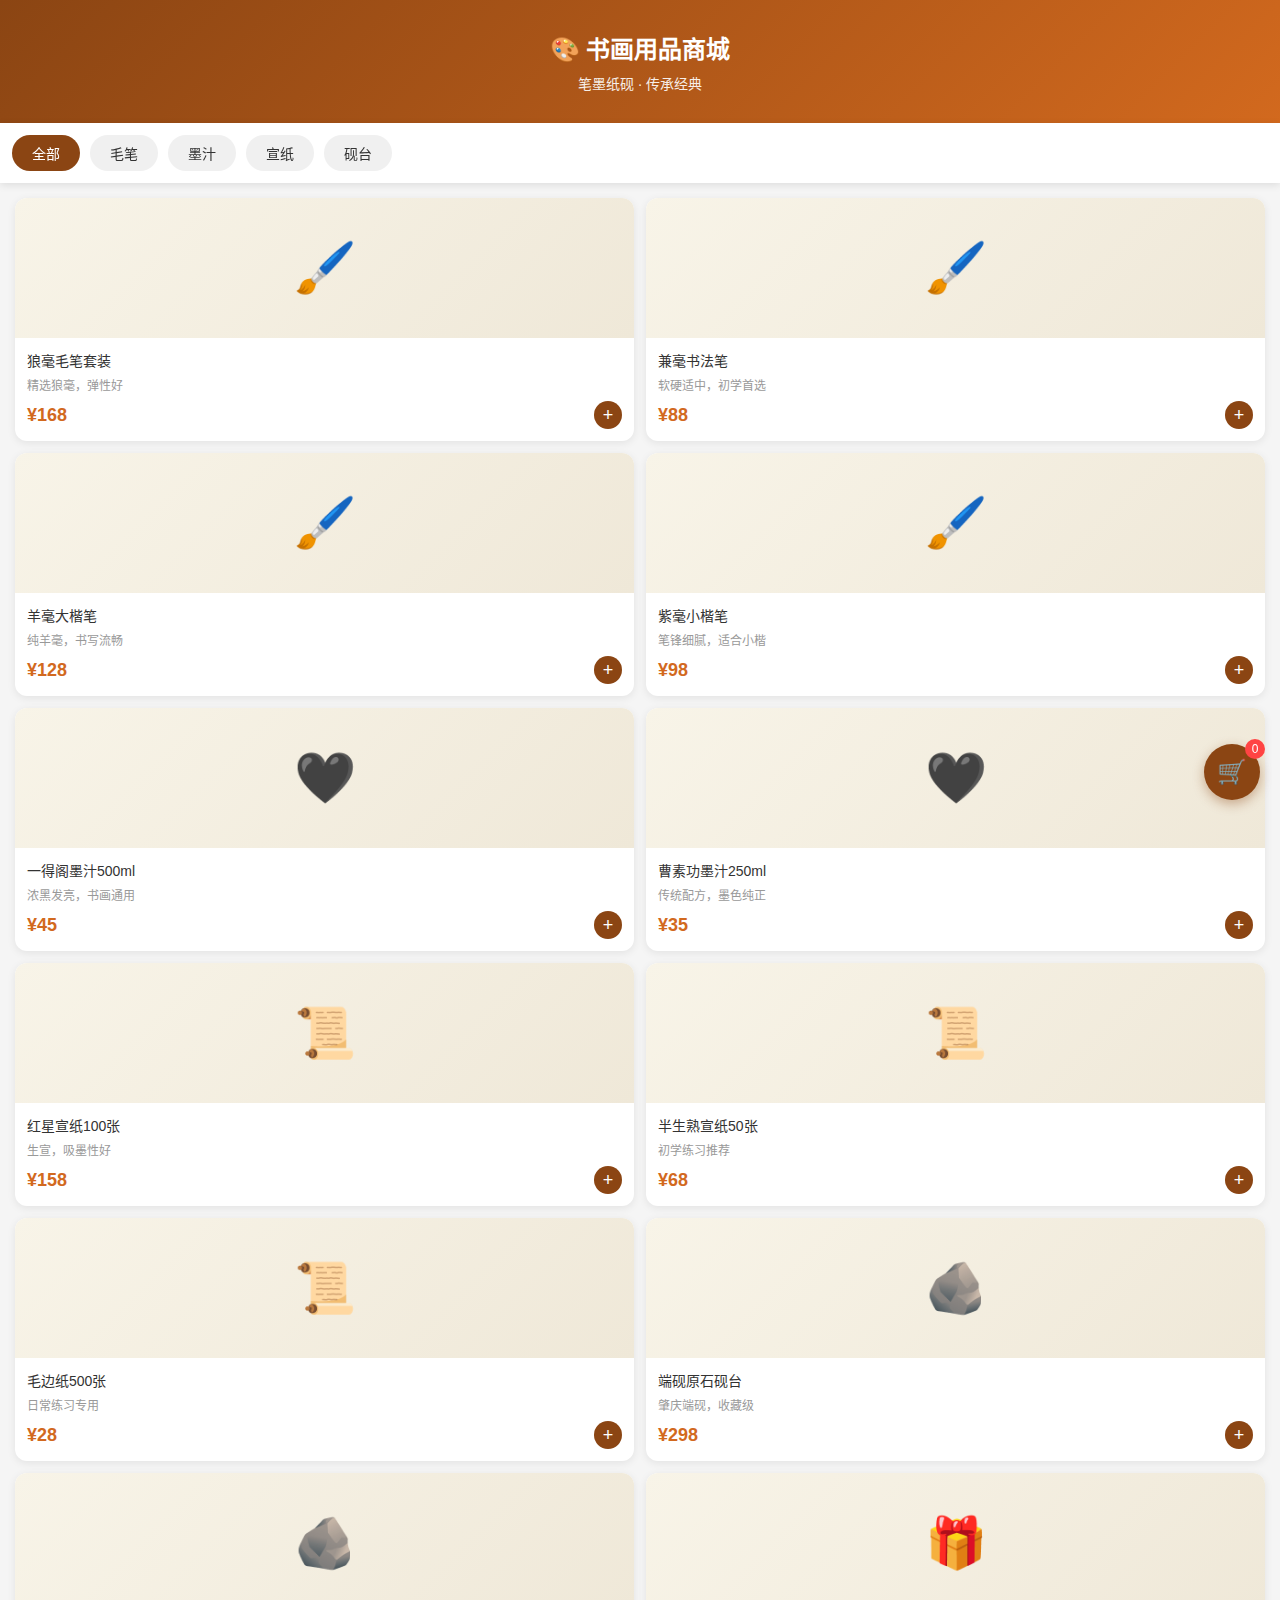
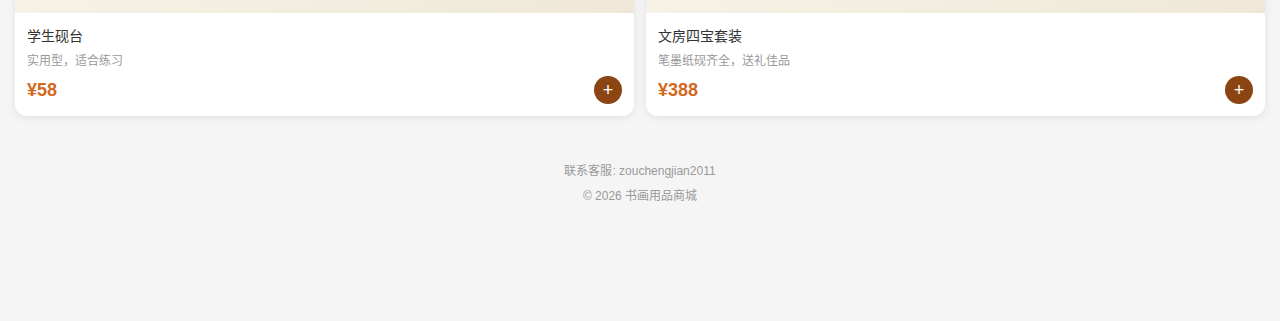
<file: index.html>
<!DOCTYPE html>
<html lang="zh-CN">
<head>
    <meta charset="UTF-8">
    <meta name="viewport" content="width=device-width, initial-scale=1.0, maximum-scale=1.0, user-scalable=no">
    <title>书画用品商城</title>
    <link rel="stylesheet" href="style.css">
</head>
<body>
    <header class="header">
        <h1>🎨 书画用品商城</h1>
        <p class="subtitle">笔墨纸砚 · 传承经典</p>
    </header>

    <nav class="category-nav">
        <div class="category-item active" data-category="all">全部</div>
        <div class="category-item" data-category="brush">毛笔</div>
        <div class="category-item" data-category="ink">墨汁</div>
        <div class="category-item" data-category="paper">宣纸</div>
        <div class="category-item" data-category="inkstone">砚台</div>
    </nav>

    <main class="product-list" id="productList">
        <!-- 商品列表由JS动态生成 -->
    </main>

    <div class="cart-float" id="cartFloat" onclick="showCart()">
        🛒 <span class="cart-count" id="cartCount">0</span>
    </div>

    <div class="modal" id="cartModal">
        <div class="modal-content">
            <div class="modal-header">
                <h2>购物车</h2>
                <span class="close-btn" onclick="hideCart()">×</span>
            </div>
            <div class="cart-list" id="cartList"></div>
            <div class="cart-footer">
                <div class="cart-total">
                    合计: <span class="total-price" id="totalPrice">¥0</span>
                </div>
                <button class="checkout-btn" onclick="checkout()">立即下单</button>
            </div>
        </div>
    </div>

    <div class="modal" id="payModal">
        <div class="modal-content pay-content">
            <div class="modal-header">
                <h2>扫码支付</h2>
                <span class="close-btn" onclick="hidePayModal()">×</span>
            </div>
            <div class="pay-amount">
                <p>订单金额</p>
                <span class="amount" id="payAmount">¥0</span>
            </div>
            <div class="qrcode-box">
                <img src="pay_qrcode.png" alt="收款码" class="qrcode">
                <p>长按保存，微信扫码支付</p>
            </div>
            <div class="pay-info">
                <p>💬 付款后请联系卖家确认</p>
                <p>微信号: <strong id="sellerWechat">zouchengjian2011</strong> 
                    <button class="copy-btn" onclick="copyWechat()">复制</button>
                </p>
            </div>
            <button class="confirm-btn" onclick="confirmPay()">我已完成付款</button>
        </div>
    </div>

    <footer class="footer">
        <p>联系客服: zouchengjian2011</p>
        <p>© 2026 书画用品商城</p>
    </footer>

    <script src="app.js"></script>
</body>
</html>
</file>
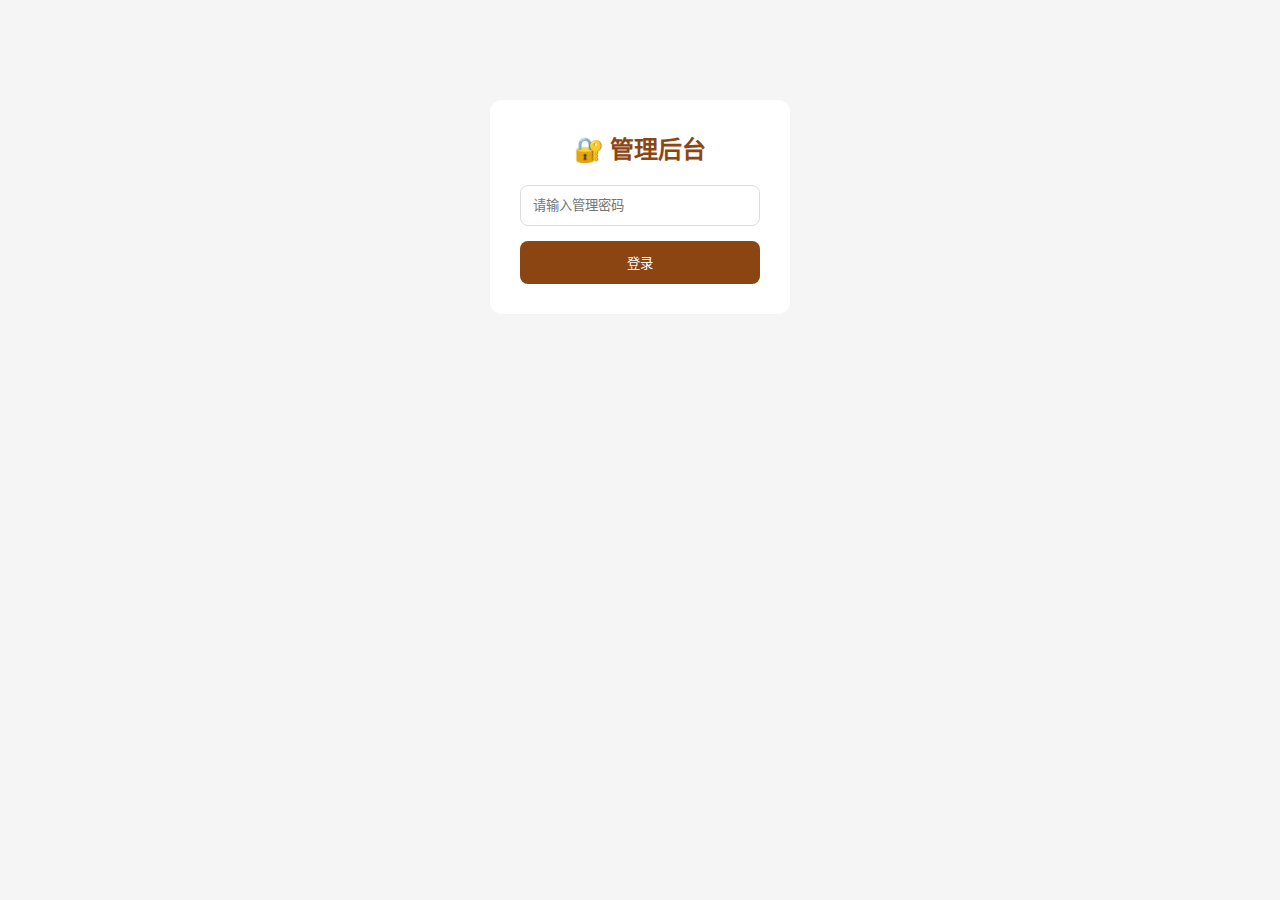
<file: admin.html>
<!DOCTYPE html>
<html lang="zh-CN">
<head>
    <meta charset="UTF-8">
    <meta name="viewport" content="width=device-width, initial-scale=1.0">
    <title>订单管理后台</title>
    <style>
        * { margin: 0; padding: 0; box-sizing: border-box; }
        body { font-family: -apple-system, BlinkMacSystemFont, 'PingFang SC', sans-serif; background: #f5f5f5; }
        .header { background: linear-gradient(135deg, #8B4513, #D2691E); color: #fff; padding: 20px; text-align: center; }
        .login-box { max-width: 300px; margin: 100px auto; padding: 30px; background: #fff; border-radius: 12px; }
        .login-box h2 { text-align: center; margin-bottom: 20px; color: #8B4513; }
        .login-box input { width: 100%; padding: 12px; border: 1px solid #ddd; border-radius: 8px; margin-bottom: 15px; }
        .login-box button { width: 100%; padding: 12px; background: #8B4513; color: #fff; border: none; border-radius: 8px; }
        .container { display: none; }
        .stats { display: grid; grid-template-columns: repeat(3, 1fr); gap: 10px; margin: 15px; }
        .stat-card { background: #fff; padding: 15px; border-radius: 10px; text-align: center; }
        .stat-card .num { font-size: 28px; color: #8B4513; font-weight: bold; }
        .stat-card .label { font-size: 12px; color: #999; }
        .order-list { background: #fff; margin: 15px; border-radius: 10px; }
        .order-item { padding: 15px; border-bottom: 1px solid #f0f0f0; }
        .order-header { display: flex; justify-content: space-between; margin-bottom: 10px; }
        .order-id { font-size: 12px; color: #999; }
        .order-status { font-size: 12px; padding: 2px 8px; border-radius: 10px; background: #e8f5e9; color: #4caf50; }
        .order-info { font-size: 14px; margin-bottom: 8px; }
        .order-products { font-size: 13px; color: #666; background: #f9f9f9; padding: 10px; border-radius: 6px; margin: 10px 0; }
        .order-total { font-size: 16px; color: #D2691E; font-weight: bold; }
        .order-actions { margin-top: 10px; }
        .order-actions button { padding: 6px 15px; border: none; border-radius: 15px; font-size: 12px; margin-right: 10px; }
        .btn-ship { background: #8B4513; color: #fff; }
        .btn-delete { background: #f5f5f5; color: #999; }
        .empty { text-align: center; padding: 50px; color: #999; }
    </style>
</head>
<body>
    <div class="login-box" id="loginBox">
        <h2>🔐 管理后台</h2>
        <input type="password" id="password" placeholder="请输入管理密码">
        <button onclick="login()">登录</button>
    </div>
    <div class="container" id="container">
        <header class="header"><h1>📦 订单管理</h1></header>
        <div class="stats">
            <div class="stat-card"><div class="num" id="totalOrders">0</div><div class="label">总订单</div></div>
            <div class="stat-card"><div class="num" id="totalAmount">0</div><div class="label">总金额</div></div>
            <div class="stat-card"><div class="num" id="pendingOrders">0</div><div class="label">待处理</div></div>
        </div>
        <div class="order-list" id="orderList"></div>
    </div>
    <script>
        const ADMIN_PASSWORD = '123456';
        let orders = [];
        function login() {
            if (document.getElementById('password').value === ADMIN_PASSWORD) {
                document.getElementById('loginBox').style.display = 'none';
                document.getElementById('container').style.display = 'block';
                loadOrders();
            } else { alert('密码错误'); }
        }
        function loadOrders() {
            orders = JSON.parse(localStorage.getItem('shuhua_orders')) || [];
            document.getElementById('totalOrders').textContent = orders.length;
            document.getElementById('totalAmount').textContent = '¥' + orders.reduce((s,o) => s+o.total, 0);
            document.getElementById('pendingOrders').textContent = orders.filter(o => o.status === 'paid').length;
            renderOrders();
        }
        function renderOrders() {
            const list = document.getElementById('orderList');
            if (orders.length === 0) { list.innerHTML = '<div class="empty">暂无订单</div>'; return; }
            list.innerHTML = orders.map((o,i) => `
                <div class="order-item">
                    <div class="order-header"><span class="order-id">订单号: ${o.id}</span><span class="order-status">${o.status==='shipped'?'已发货':'待发货'}</span></div>
                    <div class="order-info"><strong>收件人:</strong> ${o.receiver.name} | ${o.receiver.phone}</div>
                    <div class="order-info"><strong>地址:</strong> ${o.receiver.address}</div>
                    <div class="order-products">${o.items.map(item => item.name+' x'+item.quantity).join('、')}</div>
                    <div class="order-total">合计: ¥${o.total}</div>
                    <div class="order-info" style="font-size:12px;color:#999;">时间: ${o.time}</div>
                    <div class="order-actions">
                        <button class="btn-ship" onclick="shipOrder(${i})">标记发货</button>
                        <button class="btn-delete" onclick="deleteOrder(${i})">删除</button>
                    </div>
                </div>`).join('');
        }
        function shipOrder(i) { orders[i].status = 'shipped'; localStorage.setItem('shuhua_orders', JSON.stringify(orders)); loadOrders(); }
        function deleteOrder(i) { if(confirm('确定删除？')) { orders.splice(i,1); localStorage.setItem('shuhua_orders', JSON.stringify(orders)); loadOrders(); } }
        document.getElementById('password').onkeypress = e => { if(e.key==='Enter') login(); };
    </script>
</body>
</html>
</file>
<file: style.css>
* { margin: 0; padding: 0; box-sizing: border-box; }
body { font-family: -apple-system, BlinkMacSystemFont, 'PingFang SC', sans-serif; background: #f5f5f5; color: #333; padding-bottom: 80px; }
.header { background: linear-gradient(135deg, #8B4513, #D2691E); color: #fff; text-align: center; padding: 30px 20px; }
.header h1 { font-size: 24px; margin-bottom: 8px; }
.subtitle { font-size: 14px; opacity: 0.9; }
.category-nav { display: flex; background: #fff; padding: 12px; overflow-x: auto; gap: 10px; position: sticky; top: 0; z-index: 100; box-shadow: 0 2px 8px rgba(0,0,0,0.1); }
.category-item { flex-shrink: 0; padding: 8px 20px; border-radius: 20px; background: #f0f0f0; font-size: 14px; cursor: pointer; }
.category-item.active { background: #8B4513; color: #fff; }
.product-list { padding: 15px; display: grid; grid-template-columns: repeat(2, 1fr); gap: 12px; }
.product-card { background: #fff; border-radius: 12px; overflow: hidden; box-shadow: 0 2px 8px rgba(0,0,0,0.08); }
.product-image { width: 100%; height: 140px; background: linear-gradient(135deg, #f8f4e8, #efe8d8); display: flex; align-items: center; justify-content: center; font-size: 50px; }
.product-info { padding: 12px; }
.product-name { font-size: 14px; font-weight: 500; margin-bottom: 6px; }
.product-desc { font-size: 12px; color: #999; margin-bottom: 8px; }
.product-bottom { display: flex; justify-content: space-between; align-items: center; }
.product-price { color: #D2691E; font-size: 18px; font-weight: bold; }
.add-btn { width: 28px; height: 28px; background: #8B4513; color: #fff; border: none; border-radius: 50%; font-size: 18px; cursor: pointer; display: flex; align-items: center; justify-content: center; }
.cart-float { position: fixed; bottom: 100px; right: 20px; width: 56px; height: 56px; background: #8B4513; color: #fff; border-radius: 50%; display: flex; align-items: center; justify-content: center; font-size: 24px; box-shadow: 0 4px 12px rgba(139,69,19,0.4); cursor: pointer; z-index: 99; }
.cart-count { position: absolute; top: -5px; right: -5px; background: #ff4444; color: #fff; font-size: 12px; min-width: 20px; height: 20px; line-height: 20px; text-align: center; border-radius: 10px; padding: 0 6px; }
.modal { display: none; position: fixed; top: 0; left: 0; right: 0; bottom: 0; background: rgba(0,0,0,0.5); z-index: 200; align-items: flex-end; justify-content: center; }
.modal.show { display: flex; }
.modal-content { background: #fff; width: 100%; max-height: 70vh; border-radius: 20px 20px 0 0; overflow: hidden; display: flex; flex-direction: column; }
.modal-header { display: flex; justify-content: space-between; align-items: center; padding: 20px; border-bottom: 1px solid #eee; }
.modal-header h2 { font-size: 18px; }
.close-btn { font-size: 28px; color: #999; cursor: pointer; }
.cart-list { flex: 1; overflow-y: auto; padding: 15px; }
.cart-item { display: flex; align-items: center; padding: 12px 0; border-bottom: 1px solid #f0f0f0; }
.cart-item-icon { width: 50px; height: 50px; background: #f8f4e8; border-radius: 8px; display: flex; align-items: center; justify-content: center; font-size: 24px; margin-right: 12px; }
.cart-item-info { flex: 1; }
.cart-item-name { font-size: 14px; margin-bottom: 4px; }
.cart-item-price { color: #D2691E; font-size: 14px; }
.cart-item-qty { display: flex; align-items: center; gap: 10px; }
.qty-btn { width: 26px; height: 26px; border: 1px solid #ddd; background: #fff; border-radius: 50%; font-size: 16px; cursor: pointer; }
.cart-footer { display: flex; align-items: center; padding: 15px 20px; border-top: 1px solid #eee; }
.cart-total { flex: 1; font-size: 14px; }
.total-price { color: #D2691E; font-size: 22px; font-weight: bold; }
.checkout-btn { background: linear-gradient(135deg, #8B4513, #D2691E); color: #fff; border: none; padding: 12px 30px; border-radius: 25px; font-size: 16px; cursor: pointer; }
.pay-content { max-height: 85vh; text-align: center; }
.pay-amount { padding: 20px; background: linear-gradient(135deg, #8B4513, #D2691E); color: #fff; }
.pay-amount p { font-size: 14px; margin-bottom: 8px; }
.pay-amount .amount { font-size: 36px; font-weight: bold; }
.qrcode-box { padding: 30px; }
.qrcode { width: 200px; height: 200px; border-radius: 10px; }
.qrcode-box p { margin-top: 15px; color: #666; font-size: 14px; }
.pay-info { padding: 20px; background: #f9f9f9; font-size: 14px; }
.pay-info p { margin-bottom: 10px; }
.copy-btn { background: #8B4513; color: #fff; border: none; padding: 4px 12px; border-radius: 12px; font-size: 12px; cursor: pointer; margin-left: 8px; }
.confirm-btn { width: calc(100% - 40px); margin: 20px; padding: 14px; background: linear-gradient(135deg, #07c160, #06ad56); color: #fff; border: none; border-radius: 25px; font-size: 16px; cursor: pointer; }
.footer { text-align: center; padding: 30px 20px; color: #999; font-size: 12px; }
.footer p { margin-bottom: 8px; }
.empty-cart { text-align: center; padding: 40px; color: #999; }
.address-form { padding: 20px; overflow-y: auto; }
.form-group { margin-bottom: 16px; }
.form-group label { display: block; font-size: 14px; color: #666; margin-bottom: 8px; }
.form-group input, .form-group textarea { width: 100%; padding: 12px; border: 1px solid #ddd; border-radius: 8px; font-size: 14px; outline: none; }
.form-group input:focus, .form-group textarea:focus { border-color: #8B4513; }
.form-group textarea { resize: none; }
.submit-btn { width: calc(100% - 40px); margin: 0 20px 20px; padding: 14px; background: linear-gradient(135deg, #8B4513, #D2691E); color: #fff; border: none; border-radius: 25px; font-size: 16px; cursor: pointer; }
</file>
